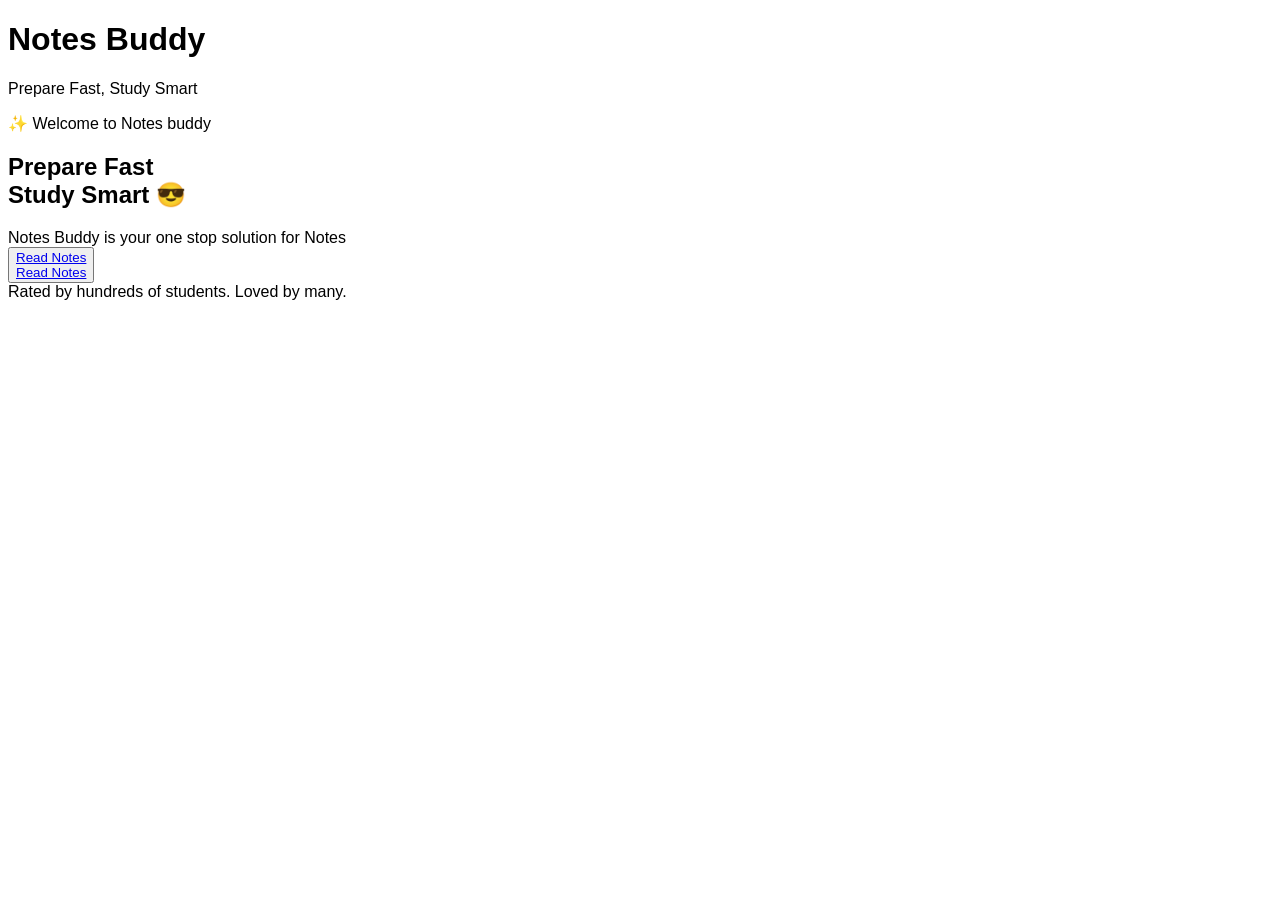
<file: frontend/index.html>
<!DOCTYPE html>
<html lang="en">
<head>
    <meta charset="UTF-8">
    <meta name="viewport" content="width=device-width, initial-scale=1.0">
    <title>Notes Buddy</title>
    <link href="styles.css" rel="stylesheet">
</head>
<body>
    <div class="container mx-auto px-4">
        <header class="text-center py-6">
            <h1 class="text-4xl font-bold">Notes Buddy</h1>
            <p class="text-lg">Prepare Fast, Study Smart</p>
        </header>
        <main>
            <section class="hero-section h-96 flex flex-col items-center justify-center bg-gray-100 rounded-md">
                <div class="text-center space-y-2">
                    <div class="animated-shiny-text inline-flex items-center justify-center px-4 py-1 border rounded-full">
                        <span class="text-xs md:text-base">✨ Welcome to Notes buddy</span>
                    </div>
                    <h1 class="text-4xl font-bold py-2">
                        Prepare Fast
                        <br />
                        Study Smart <span class="text-white">😎</span>
                    </h1>
                    <div class="text-lg">
                        Notes Buddy is your one stop solution for <span class="font-bold">Notes</span>
                    </div>
                </div>
                <div class="pt-20 flex flex-col md:flex-row items-center justify-between w-full space-y-6">
                    <div class="w-1/2 flex items-center justify-center">
                        <button class="group relative h-12 rounded-full border-2 border-purple-500 bg-gradient-to-r from-purple-700 to-blue-700 px-6 text-white">
                            <span class="relative inline-flex overflow-hidden">
                                <div class="translate-y-0 skew-y-0 transition duration-500 group-hover:-translate-y-full group-hover:skew-y-12">
                                    <a href="/notes">Read Notes</a>
                                </div>
                                <div class="absolute translate-y-full skew-y-12 transition duration-500 group-hover:translate-y-0 group-hover:skew-y-0">
                                    <a href="/notes">Read Notes</a>
                                </div>
                            </span>
                        </button>
                    </div>
                    <div class="w-1/2 flex flex-col md:flex-row items-center justify-center py-4">
                        <span class="pl-4 py-4 text-xs text-gray-500 ml-4 text-left">
                            Rated by hundreds of students. Loved by many.
                        </span>
                    </div>
                </div>
            </section>
        </main>
    </div>
    <script src="scripts.js"></script>
</body>
</html>
</file>
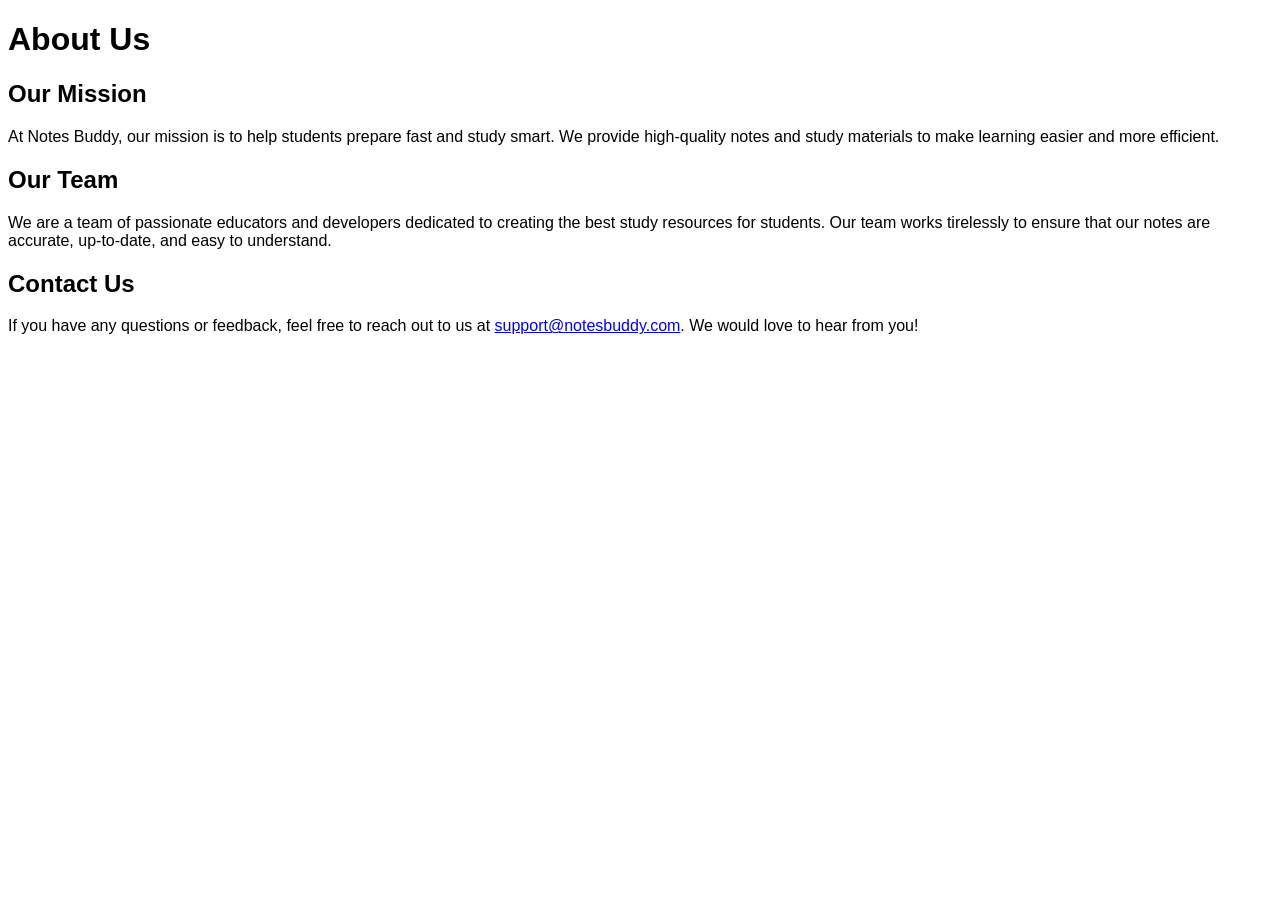
<file: frontend/about-us.html>
<!DOCTYPE html>
<html lang="en">
<head>
    <meta charset="UTF-8">
    <meta name="viewport" content="width=device-width, initial-scale=1.0">
    <title>About Us - Notes Buddy</title>
    <link href="styles.css" rel="stylesheet">
</head>
<body>
    <div class="container mx-auto px-4">
        <header class="text-center py-6">
            <h1 class="text-4xl font-bold">About Us</h1>
        </header>
        <main>
            <section class="about-section py-6">
                <div class="text-center space-y-4">
                    <h2 class="text-2xl font-bold">Our Mission</h2>
                    <p class="text-lg">At Notes Buddy, our mission is to help students prepare fast and study smart. We provide high-quality notes and study materials to make learning easier and more efficient.</p>
                </div>
                <div class="text-center space-y-4 mt-6">
                    <h2 class="text-2xl font-bold">Our Team</h2>
                    <p class="text-lg">We are a team of passionate educators and developers dedicated to creating the best study resources for students. Our team works tirelessly to ensure that our notes are accurate, up-to-date, and easy to understand.</p>
                </div>
                <div class="text-center space-y-4 mt-6">
                    <h2 class="text-2xl font-bold">Contact Us</h2>
                    <p class="text-lg">If you have any questions or feedback, feel free to reach out to us at <a href="mailto:support@notesbuddy.com" class="text-blue-500">support@notesbuddy.com</a>. We would love to hear from you!</p>
                </div>
            </section>
        </main>
    </div>
    <script src="scripts.js"></script>
</body>
</html>
</file>
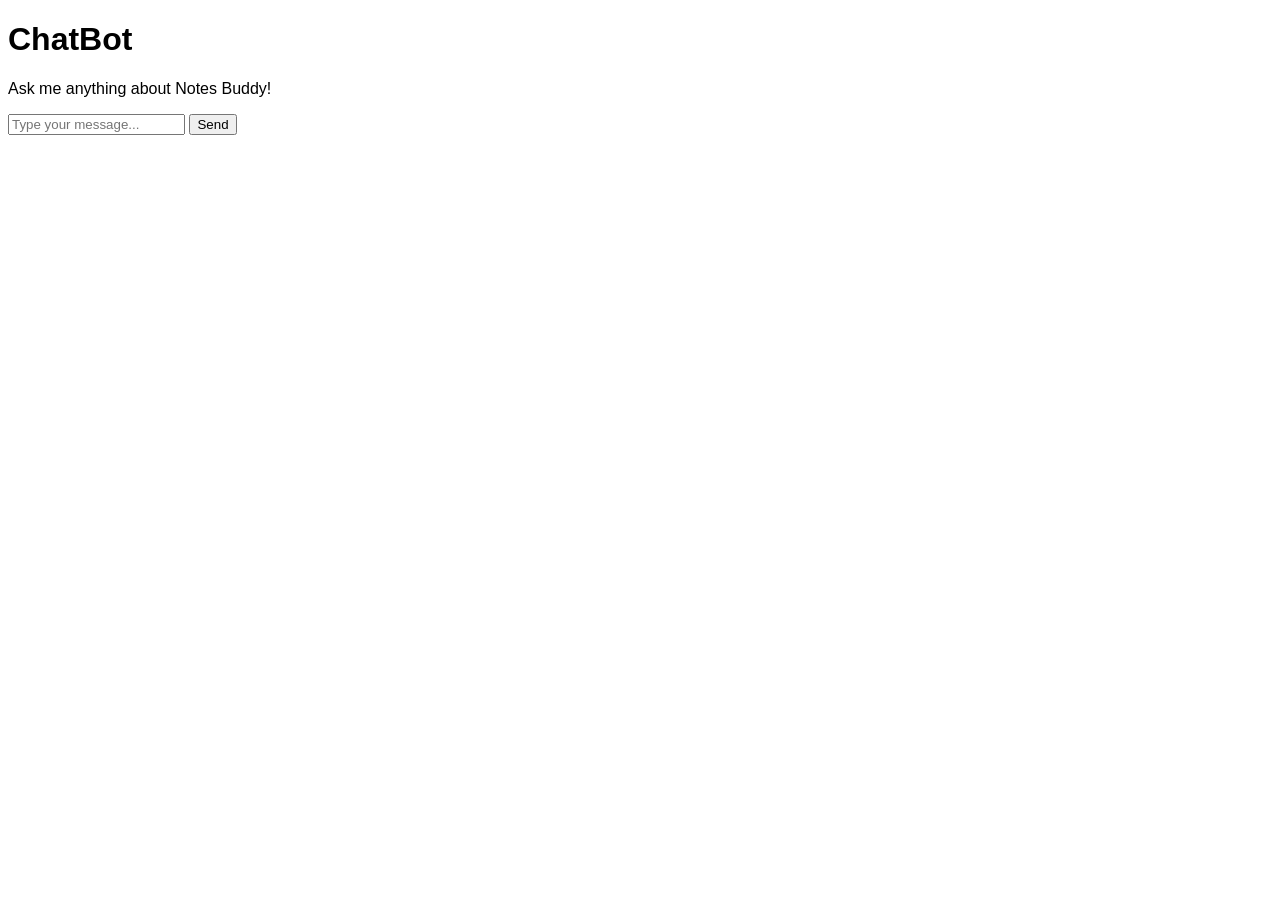
<file: frontend/chatbot.html>
<!DOCTYPE html>
<html lang="en">
<head>
    <meta charset="UTF-8">
    <meta name="viewport" content="width=device-width, initial-scale=1.0">
    <title>ChatBot - Notes Buddy</title>
    <link href="styles.css" rel="stylesheet">
</head>
<body>
    <div class="container mx-auto px-4">
        <header class="text-center py-6">
            <h1 class="text-4xl font-bold">ChatBot</h1>
            <p class="text-lg">Ask me anything about Notes Buddy!</p>
        </header>
        <main>
            <section class="chatbot-section flex flex-col items-center justify-center bg-gray-100 rounded-md p-6">
                <div class="chat-window w-full max-w-lg bg-white rounded-lg shadow-md p-4">
                    <div class="messages h-64 overflow-y-auto mb-4">
                        <!-- Messages will be dynamically added here -->
                    </div>
                    <div class="input-group flex items-center">
                        <input class="shadow appearance-none border rounded w-full py-2 px-3 text-gray-700 leading-tight focus:outline-none focus:shadow-outline" id="user-input" type="text" placeholder="Type your message...">
                        <button class="bg-blue-500 hover:bg-blue-700 text-white font-bold py-2 px-4 rounded focus:outline-none focus:shadow-outline ml-2" id="send-button">
                            Send
                        </button>
                    </div>
                </div>
            </section>
        </main>
    </div>
    <script src="scripts.js"></script>
    <script>
        document.addEventListener("DOMContentLoaded", function () {
            const messagesContainer = document.querySelector(".messages");
            const userInput = document.getElementById("user-input");
            const sendButton = document.getElementById("send-button");

            sendButton.addEventListener("click", function () {
                const userMessage = userInput.value.trim();
                if (userMessage) {
                    addMessage("You", userMessage);
                    userInput.value = "";
                    // Simulate bot response
                    setTimeout(function () {
                        addMessage("Bot", "This is a simulated response.");
                    }, 1000);
                }
            });

            function addMessage(sender, message) {
                const messageElement = document.createElement("div");
                messageElement.classList.add("message", "mb-2");
                messageElement.innerHTML = `<strong>${sender}:</strong> ${message}`;
                messagesContainer.appendChild(messageElement);
                messagesContainer.scrollTop = messagesContainer.scrollHeight;
            }
        });
    </script>
</body>
</html>
</file>
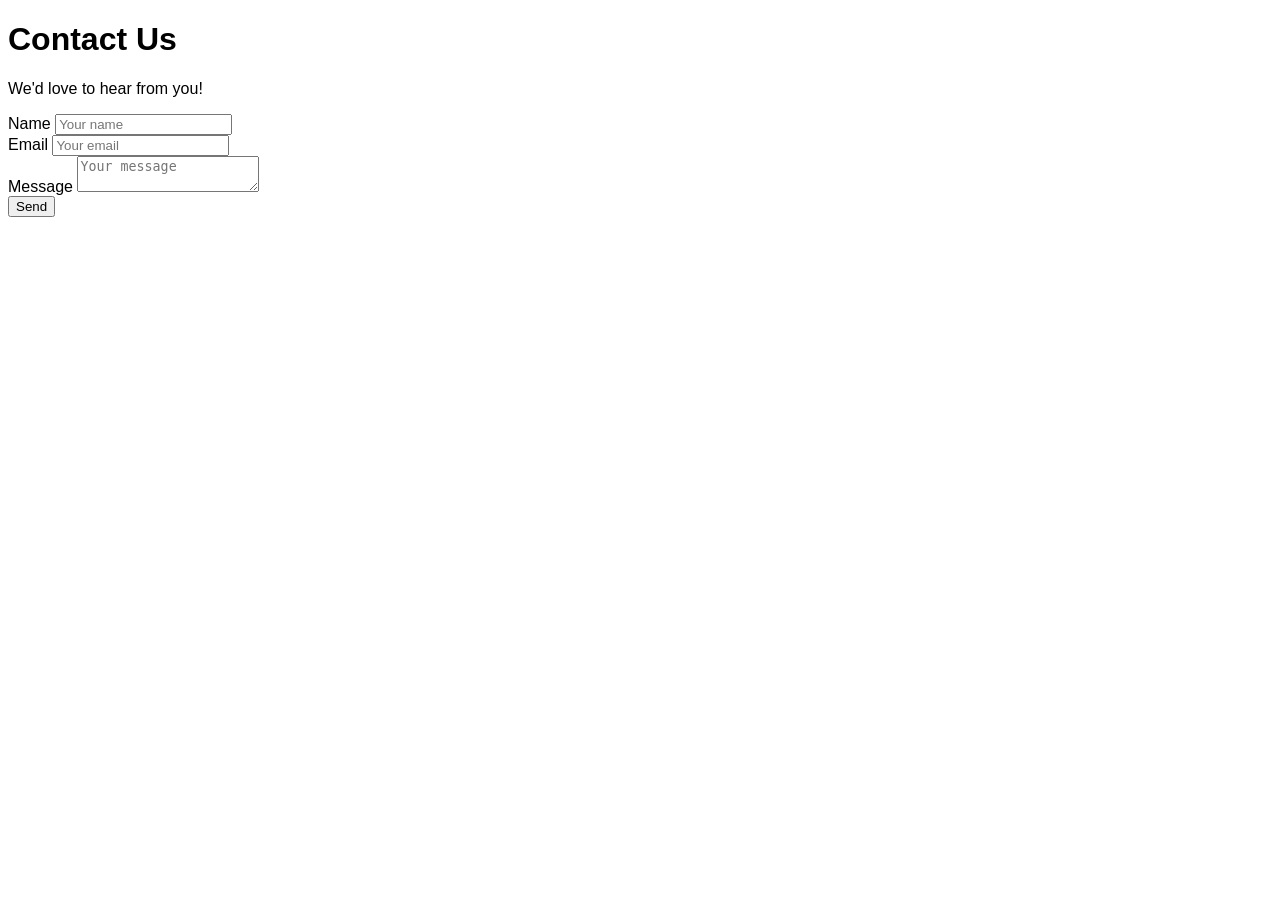
<file: frontend/contact-us.html>
<!DOCTYPE html>
<html lang="en">
<head>
    <meta charset="UTF-8">
    <meta name="viewport" content="width=device-width, initial-scale=1.0">
    <title>Contact Us - Notes Buddy</title>
    <link href="styles.css" rel="stylesheet">
</head>
<body>
    <div class="container mx-auto px-4">
        <header class="text-center py-6">
            <h1 class="text-4xl font-bold">Contact Us</h1>
            <p class="text-lg">We'd love to hear from you!</p>
        </header>
        <main>
            <section class="contact-section flex flex-col items-center justify-center bg-gray-100 rounded-md p-6">
                <form class="w-full max-w-lg">
                    <div class="mb-4">
                        <label class="block text-gray-700 text-sm font-bold mb-2" for="name">
                            Name
                        </label>
                        <input class="shadow appearance-none border rounded w-full py-2 px-3 text-gray-700 leading-tight focus:outline-none focus:shadow-outline" id="name" type="text" placeholder="Your name">
                    </div>
                    <div class="mb-4">
                        <label class="block text-gray-700 text-sm font-bold mb-2" for="email">
                            Email
                        </label>
                        <input class="shadow appearance-none border rounded w-full py-2 px-3 text-gray-700 leading-tight focus:outline-none focus:shadow-outline" id="email" type="email" placeholder="Your email">
                    </div>
                    <div class="mb-4">
                        <label class="block text-gray-700 text-sm font-bold mb-2" for="message">
                            Message
                        </label>
                        <textarea class="shadow appearance-none border rounded w-full py-2 px-3 text-gray-700 leading-tight focus:outline-none focus:shadow-outline" id="message" placeholder="Your message"></textarea>
                    </div>
                    <div class="flex items-center justify-between">
                        <button class="bg-blue-500 hover:bg-blue-700 text-white font-bold py-2 px-4 rounded focus:outline-none focus:shadow-outline" type="button">
                            Send
                        </button>
                    </div>
                </form>
            </section>
        </main>
    </div>
    <script src="scripts.js"></script>
</body>
</html>
</file>
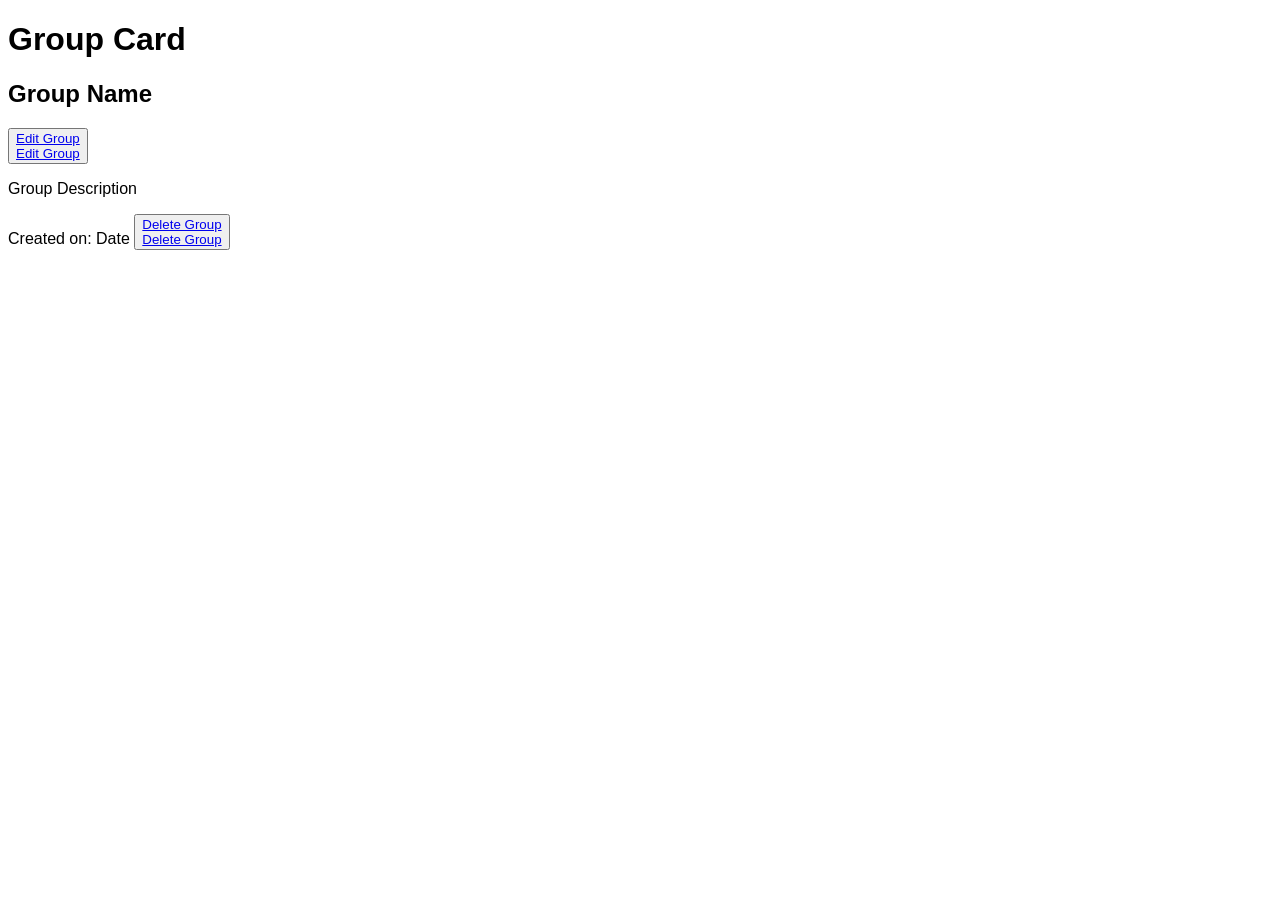
<file: frontend/group-card.html>
<!DOCTYPE html>
<html lang="en">
<head>
    <meta charset="UTF-8">
    <meta name="viewport" content="width=device-width, initial-scale=1.0">
    <title>Group Card</title>
    <link href="styles.css" rel="stylesheet">
</head>
<body>
    <div class="container mx-auto px-4">
        <header class="text-center py-6">
            <h1 class="text-4xl font-bold">Group Card</h1>
        </header>
        <main>
            <section class="group-card-section bg-gray-100 rounded-md p-6">
                <div class="group-card-header flex items-center justify-between">
                    <h2 class="text-2xl font-bold">Group Name</h2>
                    <button class="group relative h-10 rounded-full border-2 border-purple-500 bg-gradient-to-r from-purple-700 to-blue-700 px-4 text-white">
                        <span class="relative inline-flex overflow-hidden">
                            <div class="translate-y-0 skew-y-0 transition duration-500 group-hover:-translate-y-full group-hover:skew-y-12">
                                <a href="/group/edit">Edit Group</a>
                            </div>
                            <div class="absolute translate-y-full skew-y-12 transition duration-500 group-hover:translate-y-0 group-hover:skew-y-0">
                                <a href="/group/edit">Edit Group</a>
                            </div>
                        </span>
                    </button>
                </div>
                <div class="group-card-content mt-4">
                    <p class="text-lg">Group Description</p>
                </div>
                <div class="group-card-footer mt-6 flex items-center justify-between">
                    <span class="text-sm text-gray-500">Created on: <span class="font-bold">Date</span></span>
                    <button class="group relative h-10 rounded-full border-2 border-red-500 bg-gradient-to-r from-red-700 to-orange-700 px-4 text-white">
                        <span class="relative inline-flex overflow-hidden">
                            <div class="translate-y-0 skew-y-0 transition duration-500 group-hover:-translate-y-full group-hover:skew-y-12">
                                <a href="/group/delete">Delete Group</a>
                            </div>
                            <div class="absolute translate-y-full skew-y-12 transition duration-500 group-hover:translate-y-0 group-hover:skew-y-0">
                                <a href="/group/delete">Delete Group</a>
                            </div>
                        </span>
                    </button>
                </div>
            </section>
        </main>
    </div>
    <script src="scripts.js"></script>
</body>
</html>
</file>
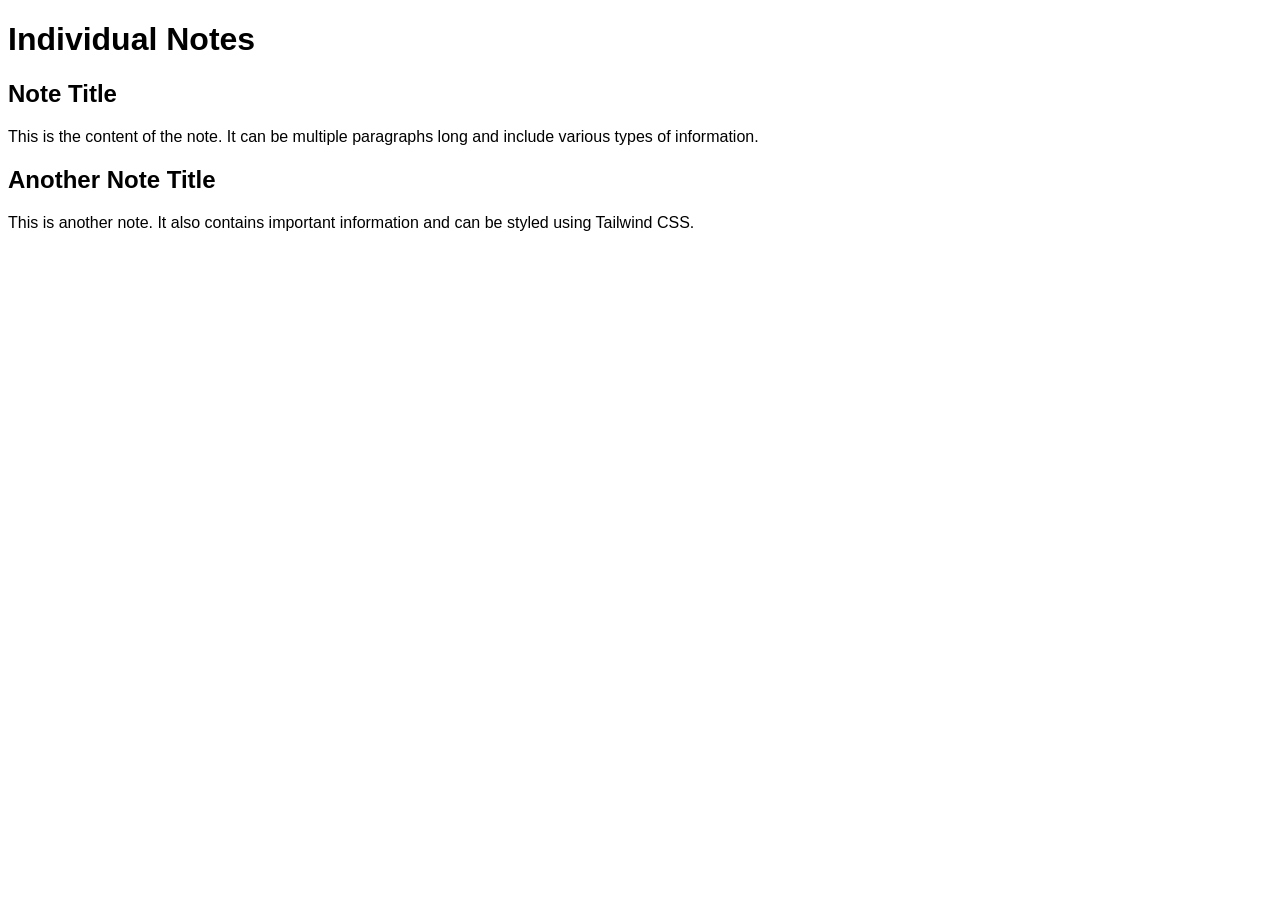
<file: frontend/individual-notes.html>
<!DOCTYPE html>
<html lang="en">
<head>
    <meta charset="UTF-8">
    <meta name="viewport" content="width=device-width, initial-scale=1.0">
    <title>Individual Notes</title>
    <link href="styles.css" rel="stylesheet">
</head>
<body>
    <div class="container mx-auto px-4">
        <header class="text-center py-6">
            <h1 class="text-4xl font-bold">Individual Notes</h1>
        </header>
        <main>
            <section class="notes-section py-6">
                <div class="note-card bg-white p-4 rounded-md shadow-md mb-4">
                    <h2 class="text-2xl font-bold mb-2">Note Title</h2>
                    <p class="text-gray-700">This is the content of the note. It can be multiple paragraphs long and include various types of information.</p>
                </div>
                <div class="note-card bg-white p-4 rounded-md shadow-md mb-4">
                    <h2 class="text-2xl font-bold mb-2">Another Note Title</h2>
                    <p class="text-gray-700">This is another note. It also contains important information and can be styled using Tailwind CSS.</p>
                </div>
            </section>
        </main>
    </div>
    <script src="scripts.js"></script>
</body>
</html>
</file>
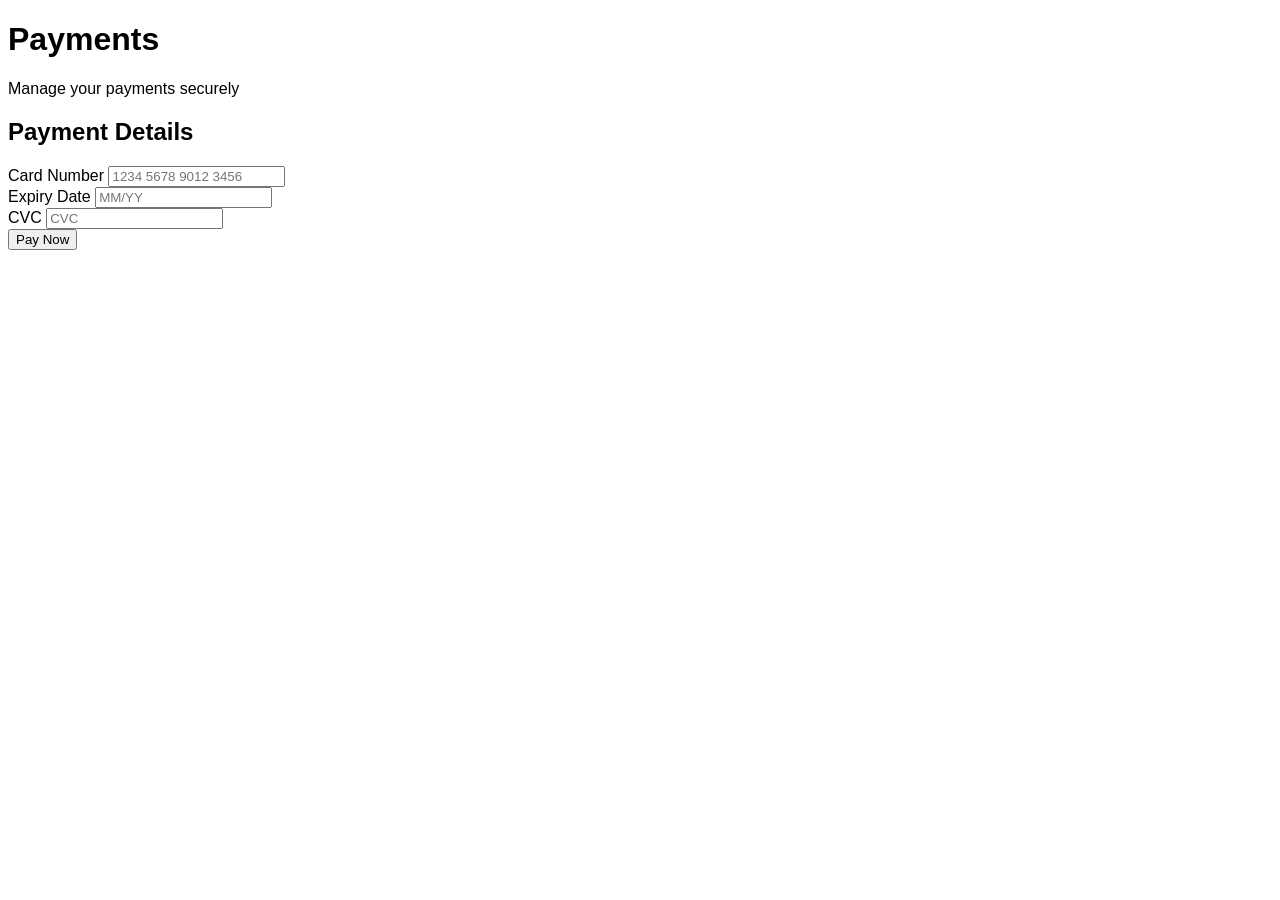
<file: frontend/payments.html>
<!DOCTYPE html>
<html lang="en">
<head>
    <meta charset="UTF-8">
    <meta name="viewport" content="width=device-width, initial-scale=1.0">
    <title>Payments</title>
    <link href="styles.css" rel="stylesheet">
</head>
<body>
    <div class="container mx-auto px-4">
        <header class="text-center py-6">
            <h1 class="text-4xl font-bold">Payments</h1>
            <p class="text-lg">Manage your payments securely</p>
        </header>
        <main>
            <section class="payment-section h-96 flex flex-col items-center justify-center bg-gray-100 rounded-md">
                <div class="text-center space-y-2">
                    <h2 class="text-2xl font-bold py-2">Payment Details</h2>
                    <form class="w-full max-w-lg">
                        <div class="flex flex-wrap -mx-3 mb-6">
                            <div class="w-full px-3">
                                <label class="block uppercase tracking-wide text-gray-700 text-xs font-bold mb-2" for="grid-card-number">
                                    Card Number
                                </label>
                                <input class="appearance-none block w-full bg-gray-200 text-gray-700 border border-gray-200 rounded py-3 px-4 leading-tight focus:outline-none focus:bg-white focus:border-gray-500" id="grid-card-number" type="text" placeholder="1234 5678 9012 3456">
                            </div>
                        </div>
                        <div class="flex flex-wrap -mx-3 mb-6">
                            <div class="w-full md:w-1/2 px-3 mb-6 md:mb-0">
                                <label class="block uppercase tracking-wide text-gray-700 text-xs font-bold mb-2" for="grid-expiry-date">
                                    Expiry Date
                                </label>
                                <input class="appearance-none block w-full bg-gray-200 text-gray-700 border border-gray-200 rounded py-3 px-4 leading-tight focus:outline-none focus:bg-white focus:border-gray-500" id="grid-expiry-date" type="text" placeholder="MM/YY">
                            </div>
                            <div class="w-full md:w-1/2 px-3">
                                <label class="block uppercase tracking-wide text-gray-700 text-xs font-bold mb-2" for="grid-cvc">
                                    CVC
                                </label>
                                <input class="appearance-none block w-full bg-gray-200 text-gray-700 border border-gray-200 rounded py-3 px-4 leading-tight focus:outline-none focus:bg-white focus:border-gray-500" id="grid-cvc" type="text" placeholder="CVC">
                            </div>
                        </div>
                        <div class="flex items-center justify-between">
                            <button class="bg-blue-500 hover:bg-blue-700 text-white font-bold py-2 px-4 rounded focus:outline-none focus:shadow-outline" type="button">
                                Pay Now
                            </button>
                        </div>
                    </form>
                </div>
            </section>
        </main>
    </div>
    <script src="scripts.js"></script>
</body>
</html>
</file>
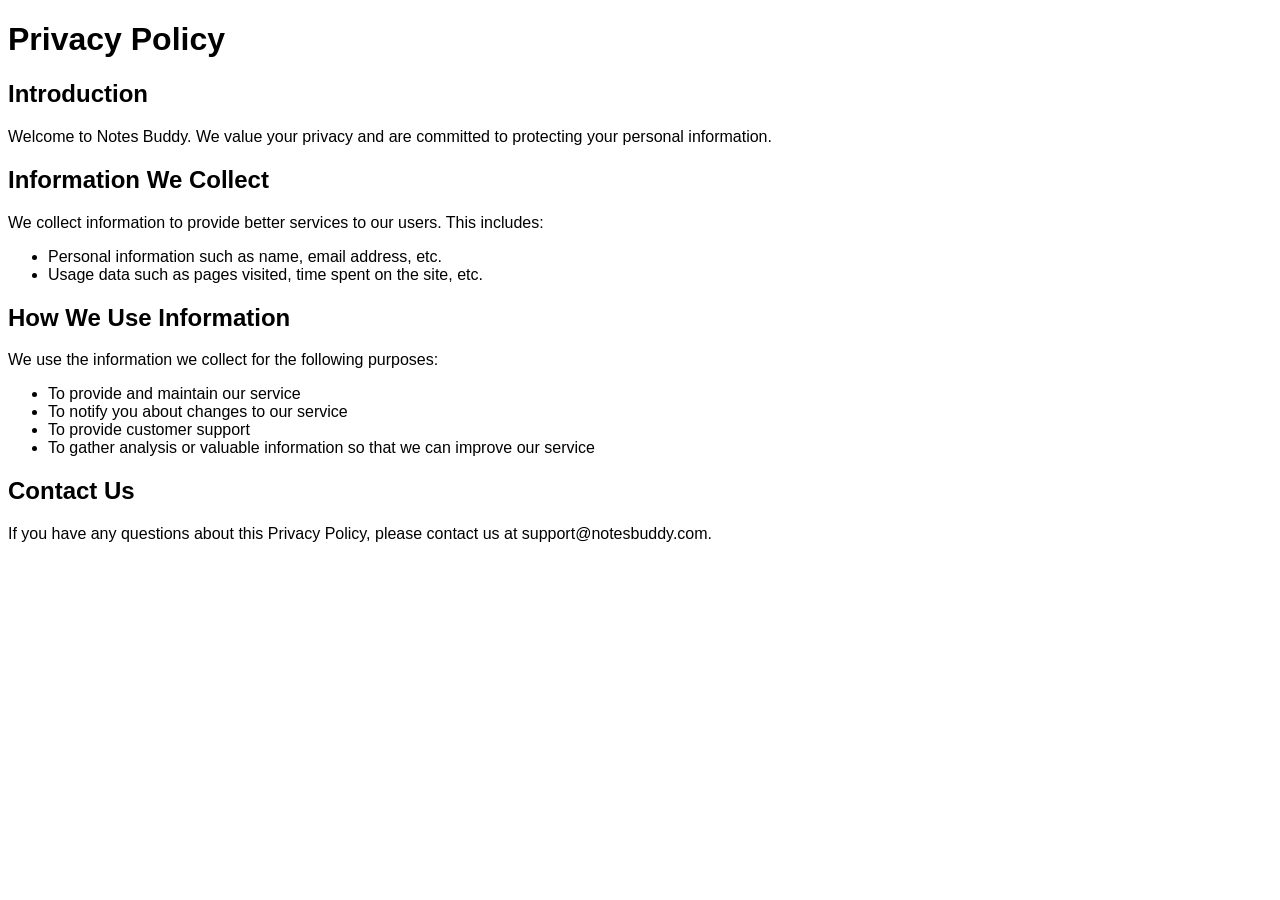
<file: frontend/privacy-policy.html>
<!DOCTYPE html>
<html lang="en">
<head>
    <meta charset="UTF-8">
    <meta name="viewport" content="width=device-width, initial-scale=1.0">
    <title>Privacy Policy - Notes Buddy</title>
    <link href="styles.css" rel="stylesheet">
</head>
<body>
    <div class="container mx-auto px-4">
        <header class="text-center py-6">
            <h1 class="text-4xl font-bold">Privacy Policy</h1>
        </header>
        <main>
            <section class="privacy-policy-section bg-gray-100 rounded-md p-6">
                <h2 class="text-2xl font-bold mb-4">Introduction</h2>
                <p class="mb-4">Welcome to Notes Buddy. We value your privacy and are committed to protecting your personal information.</p>
                <h2 class="text-2xl font-bold mb-4">Information We Collect</h2>
                <p class="mb-4">We collect information to provide better services to our users. This includes:</p>
                <ul class="list-disc list-inside mb-4">
                    <li>Personal information such as name, email address, etc.</li>
                    <li>Usage data such as pages visited, time spent on the site, etc.</li>
                </ul>
                <h2 class="text-2xl font-bold mb-4">How We Use Information</h2>
                <p class="mb-4">We use the information we collect for the following purposes:</p>
                <ul class="list-disc list-inside mb-4">
                    <li>To provide and maintain our service</li>
                    <li>To notify you about changes to our service</li>
                    <li>To provide customer support</li>
                    <li>To gather analysis or valuable information so that we can improve our service</li>
                </ul>
                <h2 class="text-2xl font-bold mb-4">Contact Us</h2>
                <p>If you have any questions about this Privacy Policy, please contact us at support@notesbuddy.com.</p>
            </section>
        </main>
    </div>
    <script src="scripts.js"></script>
</body>
</html>
</file>
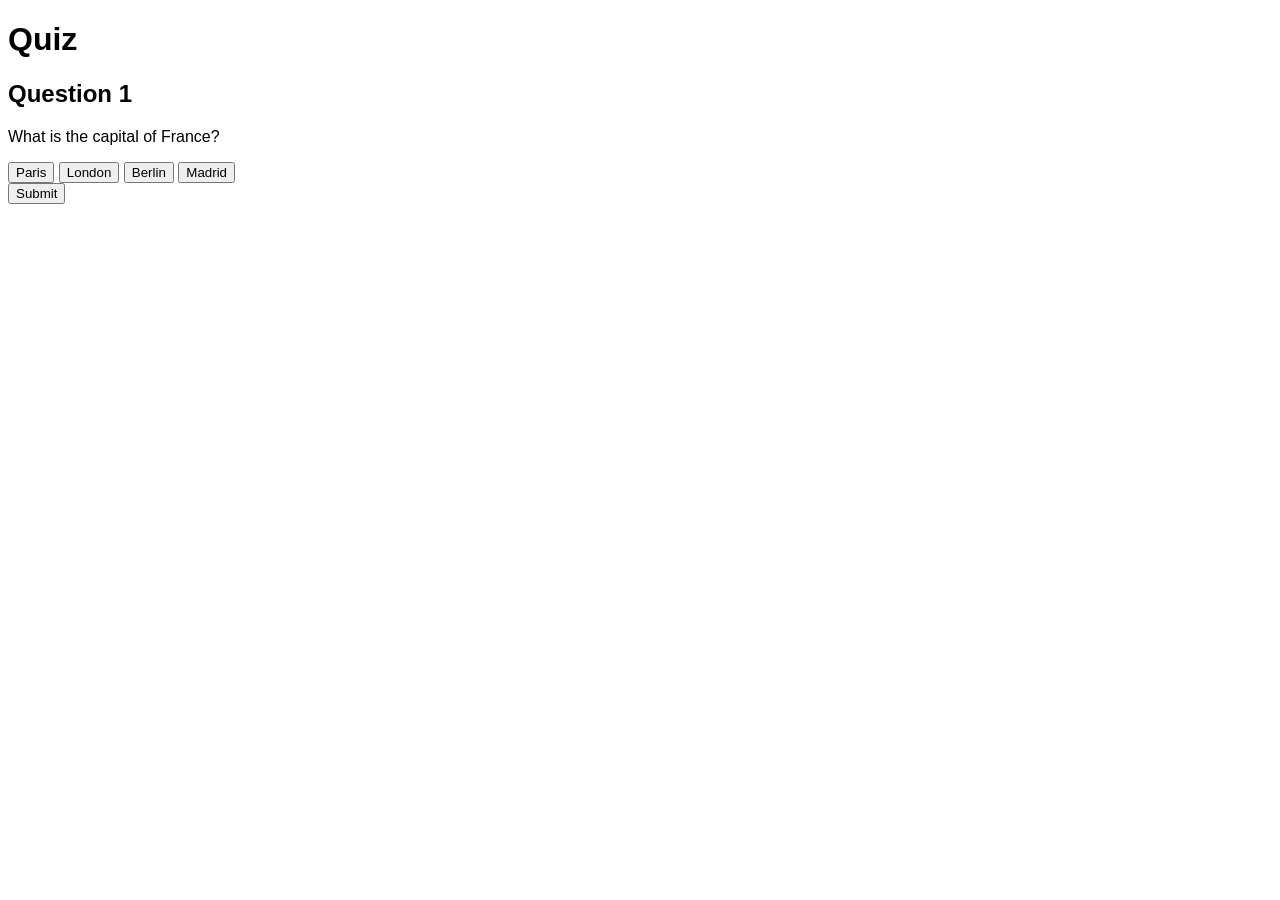
<file: frontend/quiz.html>
<!DOCTYPE html>
<html lang="en">
<head>
    <meta charset="UTF-8">
    <meta name="viewport" content="width=device-width, initial-scale=1.0">
    <title>Quiz</title>
    <link href="styles.css" rel="stylesheet">
</head>
<body>
    <div class="container mx-auto px-4">
        <header class="text-center py-6">
            <h1 class="text-4xl font-bold">Quiz</h1>
        </header>
        <main>
            <section class="quiz-section flex flex-col items-center justify-center bg-gray-100 rounded-md p-6">
                <div class="quiz-container w-full max-w-md">
                    <div class="question-container mb-4">
                        <h2 class="text-2xl font-bold">Question 1</h2>
                        <p class="text-lg">What is the capital of France?</p>
                    </div>
                    <div class="options-container space-y-2">
                        <button class="option-button w-full py-2 px-4 bg-blue-500 text-white rounded-md">Paris</button>
                        <button class="option-button w-full py-2 px-4 bg-blue-500 text-white rounded-md">London</button>
                        <button class="option-button w-full py-2 px-4 bg-blue-500 text-white rounded-md">Berlin</button>
                        <button class="option-button w-full py-2 px-4 bg-blue-500 text-white rounded-md">Madrid</button>
                    </div>
                    <div class="submit-container mt-6">
                        <button class="submit-button w-full py-2 px-4 bg-green-500 text-white rounded-md">Submit</button>
                    </div>
                </div>
            </section>
        </main>
    </div>
    <script src="scripts.js"></script>
</body>
</html>
</file>
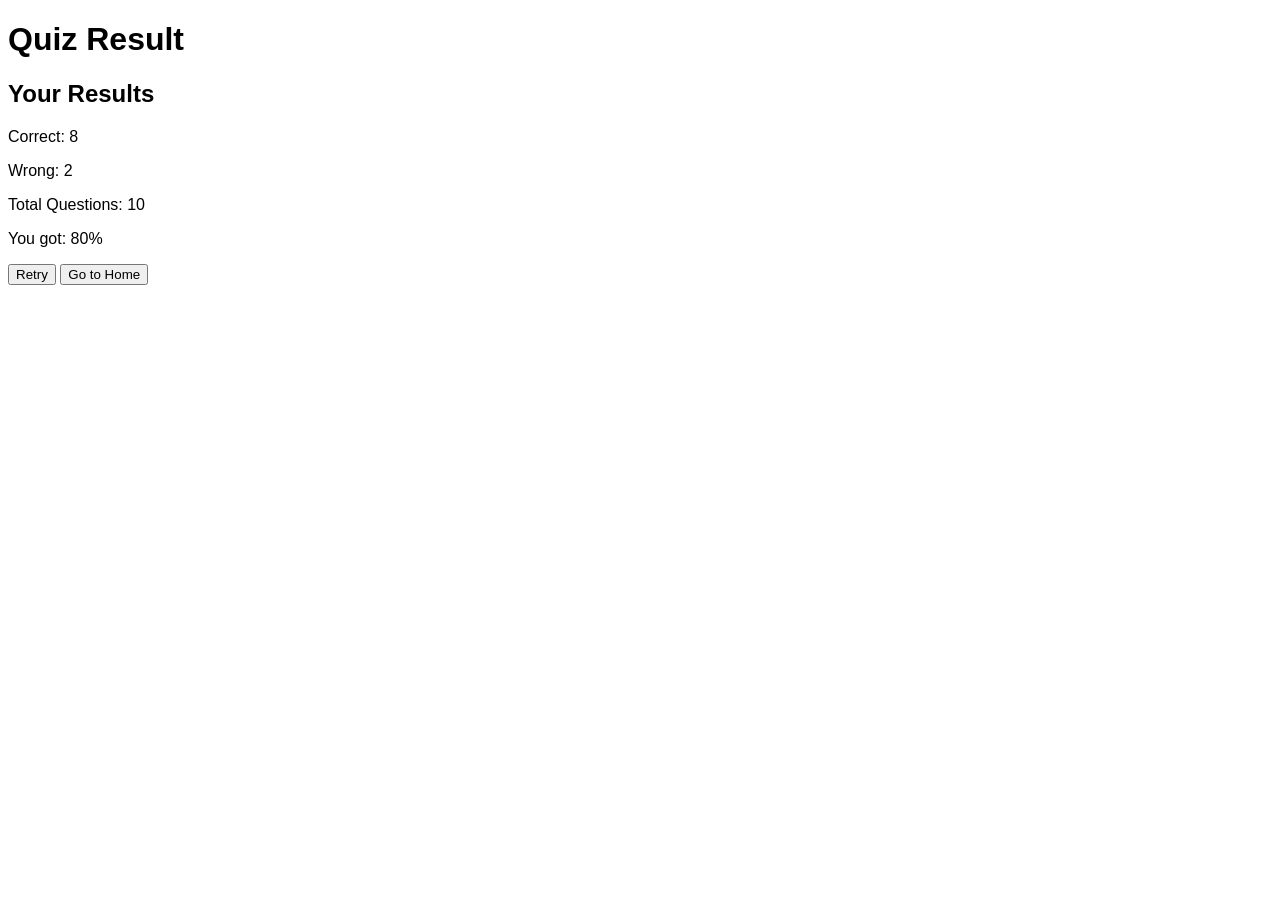
<file: frontend/result.html>
<!DOCTYPE html>
<html lang="en">
<head>
    <meta charset="UTF-8">
    <meta name="viewport" content="width=device-width, initial-scale=1.0">
    <title>Quiz Result</title>
    <link href="styles.css" rel="stylesheet">
</head>
<body>
    <div class="container mx-auto px-4">
        <header class="text-center py-6">
            <h1 class="text-4xl font-bold">Quiz Result</h1>
        </header>
        <main>
            <section class="result-section flex flex-col items-center justify-center bg-gray-100 rounded-md p-6">
                <div class="result-container w-full max-w-md">
                    <div class="result-details mb-4">
                        <h2 class="text-2xl font-bold">Your Results</h2>
                        <p class="text-lg">Correct: <span class="text-green-500">8</span></p>
                        <p class="text-lg">Wrong: <span class="text-red-500">2</span></p>
                        <p class="text-lg">Total Questions: 10</p>
                        <p class="text-lg">You got: <span class="text-yellow-500">80%</span></p>
                    </div>
                    <div class="actions-container mt-6">
                        <button class="retry-button w-full py-2 px-4 bg-blue-500 text-white rounded-md">Retry</button>
                        <button class="home-button w-full py-2 px-4 bg-green-500 text-white rounded-md mt-2">Go to Home</button>
                    </div>
                </div>
            </section>
        </main>
    </div>
    <script src="scripts.js"></script>
</body>
</html>
</file>
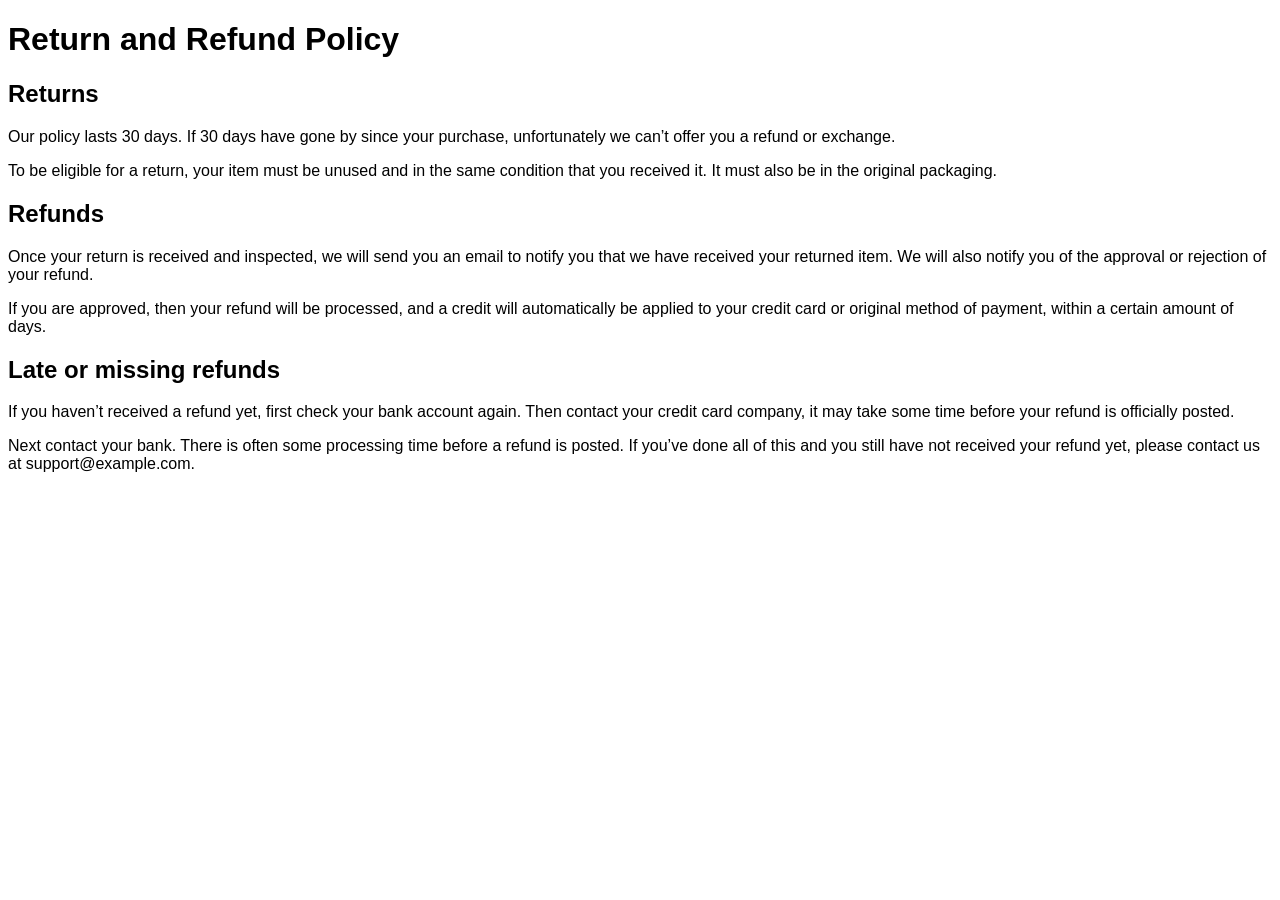
<file: frontend/return-and-refund.html>
<!DOCTYPE html>
<html lang="en">
<head>
    <meta charset="UTF-8">
    <meta name="viewport" content="width=device-width, initial-scale=1.0">
    <title>Return and Refund Policy</title>
    <link href="styles.css" rel="stylesheet">
</head>
<body>
    <div class="container mx-auto px-4">
        <header class="text-center py-6">
            <h1 class="text-4xl font-bold">Return and Refund Policy</h1>
        </header>
        <main>
            <section class="policy-section bg-gray-100 p-6 rounded-md">
                <h2 class="text-2xl font-bold mb-4">Returns</h2>
                <p class="mb-4">Our policy lasts 30 days. If 30 days have gone by since your purchase, unfortunately we can’t offer you a refund or exchange.</p>
                <p class="mb-4">To be eligible for a return, your item must be unused and in the same condition that you received it. It must also be in the original packaging.</p>
                <h2 class="text-2xl font-bold mb-4">Refunds</h2>
                <p class="mb-4">Once your return is received and inspected, we will send you an email to notify you that we have received your returned item. We will also notify you of the approval or rejection of your refund.</p>
                <p class="mb-4">If you are approved, then your refund will be processed, and a credit will automatically be applied to your credit card or original method of payment, within a certain amount of days.</p>
                <h2 class="text-2xl font-bold mb-4">Late or missing refunds</h2>
                <p class="mb-4">If you haven’t received a refund yet, first check your bank account again. Then contact your credit card company, it may take some time before your refund is officially posted.</p>
                <p class="mb-4">Next contact your bank. There is often some processing time before a refund is posted. If you’ve done all of this and you still have not received your refund yet, please contact us at support@example.com.</p>
            </section>
        </main>
    </div>
    <script src="scripts.js"></script>
</body>
</html>
</file>
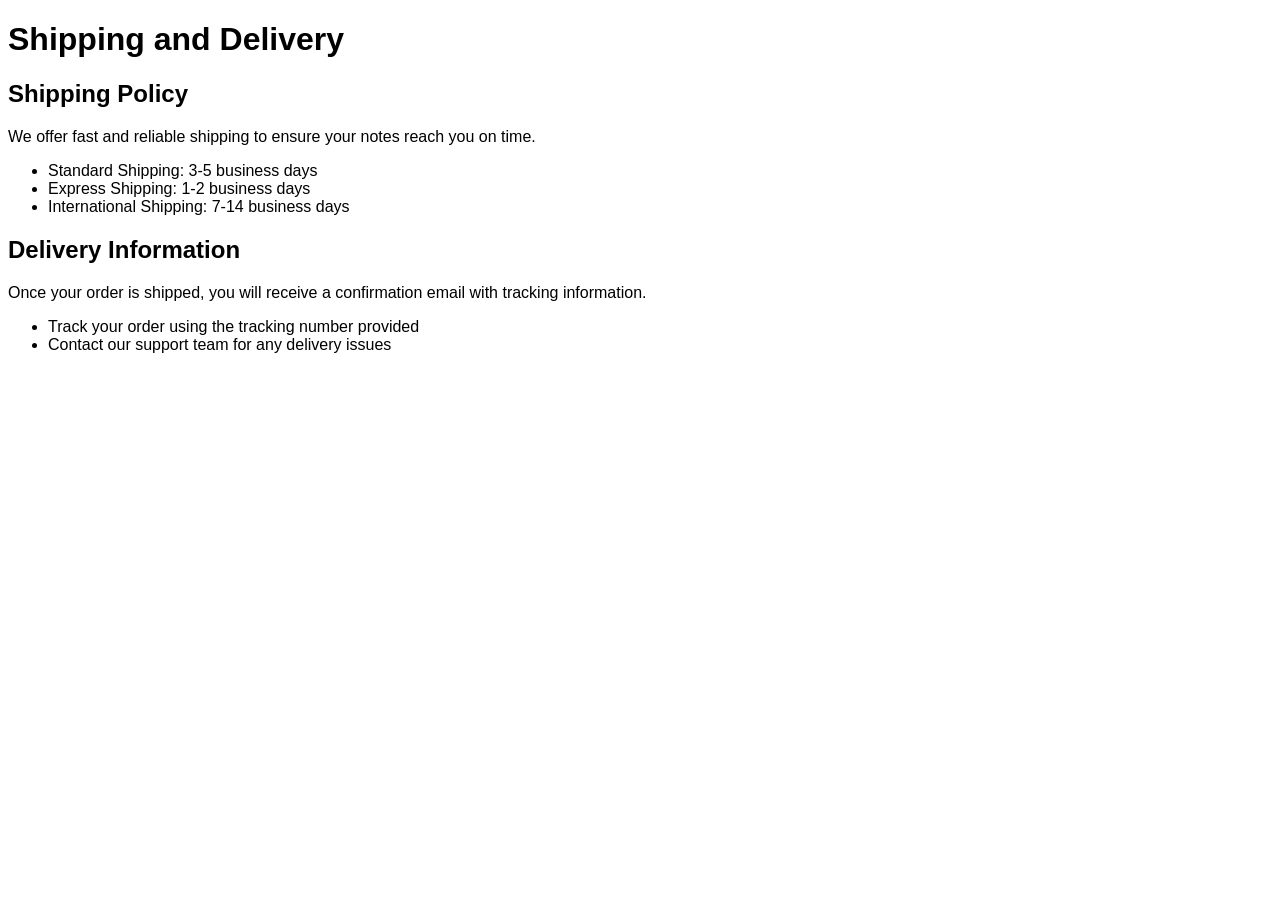
<file: frontend/shipping-and-delivery.html>
<!DOCTYPE html>
<html lang="en">
<head>
    <meta charset="UTF-8">
    <meta name="viewport" content="width=device-width, initial-scale=1.0">
    <title>Shipping and Delivery</title>
    <link href="styles.css" rel="stylesheet">
</head>
<body>
    <div class="container mx-auto px-4">
        <header class="text-center py-6">
            <h1 class="text-4xl font-bold">Shipping and Delivery</h1>
        </header>
        <main>
            <section class="shipping-section py-6">
                <h2 class="text-2xl font-bold">Shipping Policy</h2>
                <p class="text-lg py-2">We offer fast and reliable shipping to ensure your notes reach you on time.</p>
                <ul class="list-disc pl-6">
                    <li>Standard Shipping: 3-5 business days</li>
                    <li>Express Shipping: 1-2 business days</li>
                    <li>International Shipping: 7-14 business days</li>
                </ul>
            </section>
            <section class="delivery-section py-6">
                <h2 class="text-2xl font-bold">Delivery Information</h2>
                <p class="text-lg py-2">Once your order is shipped, you will receive a confirmation email with tracking information.</p>
                <ul class="list-disc pl-6">
                    <li>Track your order using the tracking number provided</li>
                    <li>Contact our support team for any delivery issues</li>
                </ul>
            </section>
        </main>
    </div>
    <script src="scripts.js"></script>
</body>
</html>
</file>
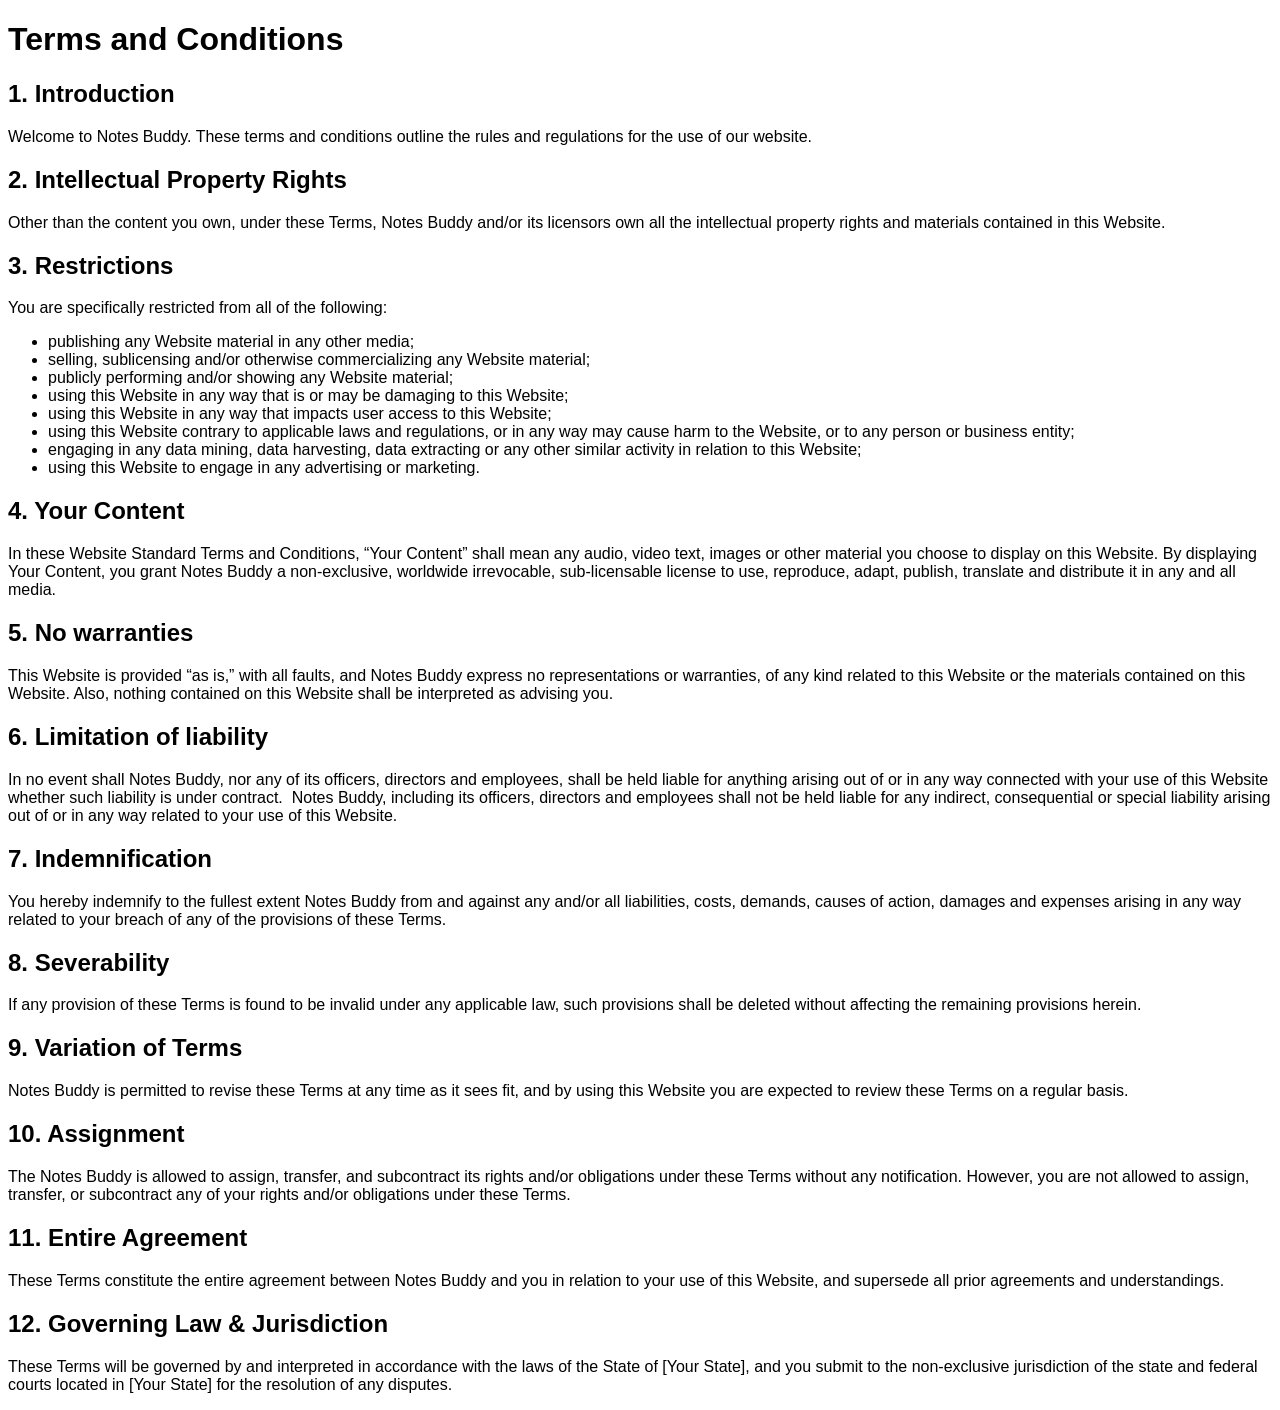
<file: frontend/terms-and-conditions.html>
<!DOCTYPE html>
<html lang="en">
<head>
    <meta charset="UTF-8">
    <meta name="viewport" content="width=device-width, initial-scale=1.0">
    <title>Terms and Conditions</title>
    <link href="styles.css" rel="stylesheet">
</head>
<body>
    <div class="container mx-auto px-4">
        <header class="text-center py-6">
            <h1 class="text-4xl font-bold">Terms and Conditions</h1>
        </header>
        <main>
            <section class="terms-section bg-gray-100 rounded-md p-6">
                <h2 class="text-2xl font-bold mb-4">1. Introduction</h2>
                <p class="mb-4">Welcome to Notes Buddy. These terms and conditions outline the rules and regulations for the use of our website.</p>
                
                <h2 class="text-2xl font-bold mb-4">2. Intellectual Property Rights</h2>
                <p class="mb-4">Other than the content you own, under these Terms, Notes Buddy and/or its licensors own all the intellectual property rights and materials contained in this Website.</p>
                
                <h2 class="text-2xl font-bold mb-4">3. Restrictions</h2>
                <p class="mb-4">You are specifically restricted from all of the following:</p>
                <ul class="list-disc list-inside mb-4">
                    <li>publishing any Website material in any other media;</li>
                    <li>selling, sublicensing and/or otherwise commercializing any Website material;</li>
                    <li>publicly performing and/or showing any Website material;</li>
                    <li>using this Website in any way that is or may be damaging to this Website;</li>
                    <li>using this Website in any way that impacts user access to this Website;</li>
                    <li>using this Website contrary to applicable laws and regulations, or in any way may cause harm to the Website, or to any person or business entity;</li>
                    <li>engaging in any data mining, data harvesting, data extracting or any other similar activity in relation to this Website;</li>
                    <li>using this Website to engage in any advertising or marketing.</li>
                </ul>
                
                <h2 class="text-2xl font-bold mb-4">4. Your Content</h2>
                <p class="mb-4">In these Website Standard Terms and Conditions, “Your Content” shall mean any audio, video text, images or other material you choose to display on this Website. By displaying Your Content, you grant Notes Buddy a non-exclusive, worldwide irrevocable, sub-licensable license to use, reproduce, adapt, publish, translate and distribute it in any and all media.</p>
                
                <h2 class="text-2xl font-bold mb-4">5. No warranties</h2>
                <p class="mb-4">This Website is provided “as is,” with all faults, and Notes Buddy express no representations or warranties, of any kind related to this Website or the materials contained on this Website. Also, nothing contained on this Website shall be interpreted as advising you.</p>
                
                <h2 class="text-2xl font-bold mb-4">6. Limitation of liability</h2>
                <p class="mb-4">In no event shall Notes Buddy, nor any of its officers, directors and employees, shall be held liable for anything arising out of or in any way connected with your use of this Website whether such liability is under contract.  Notes Buddy, including its officers, directors and employees shall not be held liable for any indirect, consequential or special liability arising out of or in any way related to your use of this Website.</p>
                
                <h2 class="text-2xl font-bold mb-4">7. Indemnification</h2>
                <p class="mb-4">You hereby indemnify to the fullest extent Notes Buddy from and against any and/or all liabilities, costs, demands, causes of action, damages and expenses arising in any way related to your breach of any of the provisions of these Terms.</p>
                
                <h2 class="text-2xl font-bold mb-4">8. Severability</h2>
                <p class="mb-4">If any provision of these Terms is found to be invalid under any applicable law, such provisions shall be deleted without affecting the remaining provisions herein.</p>
                
                <h2 class="text-2xl font-bold mb-4">9. Variation of Terms</h2>
                <p class="mb-4">Notes Buddy is permitted to revise these Terms at any time as it sees fit, and by using this Website you are expected to review these Terms on a regular basis.</p>
                
                <h2 class="text-2xl font-bold mb-4">10. Assignment</h2>
                <p class="mb-4">The Notes Buddy is allowed to assign, transfer, and subcontract its rights and/or obligations under these Terms without any notification. However, you are not allowed to assign, transfer, or subcontract any of your rights and/or obligations under these Terms.</p>
                
                <h2 class="text-2xl font-bold mb-4">11. Entire Agreement</h2>
                <p class="mb-4">These Terms constitute the entire agreement between Notes Buddy and you in relation to your use of this Website, and supersede all prior agreements and understandings.</p>
                
                <h2 class="text-2xl font-bold mb-4">12. Governing Law & Jurisdiction</h2>
                <p class="mb-4">These Terms will be governed by and interpreted in accordance with the laws of the State of [Your State], and you submit to the non-exclusive jurisdiction of the state and federal courts located in [Your State] for the resolution of any disputes.</p>
            </section>
        </main>
    </div>
    <script src="scripts.js"></script>
</body>
</html>
</file>
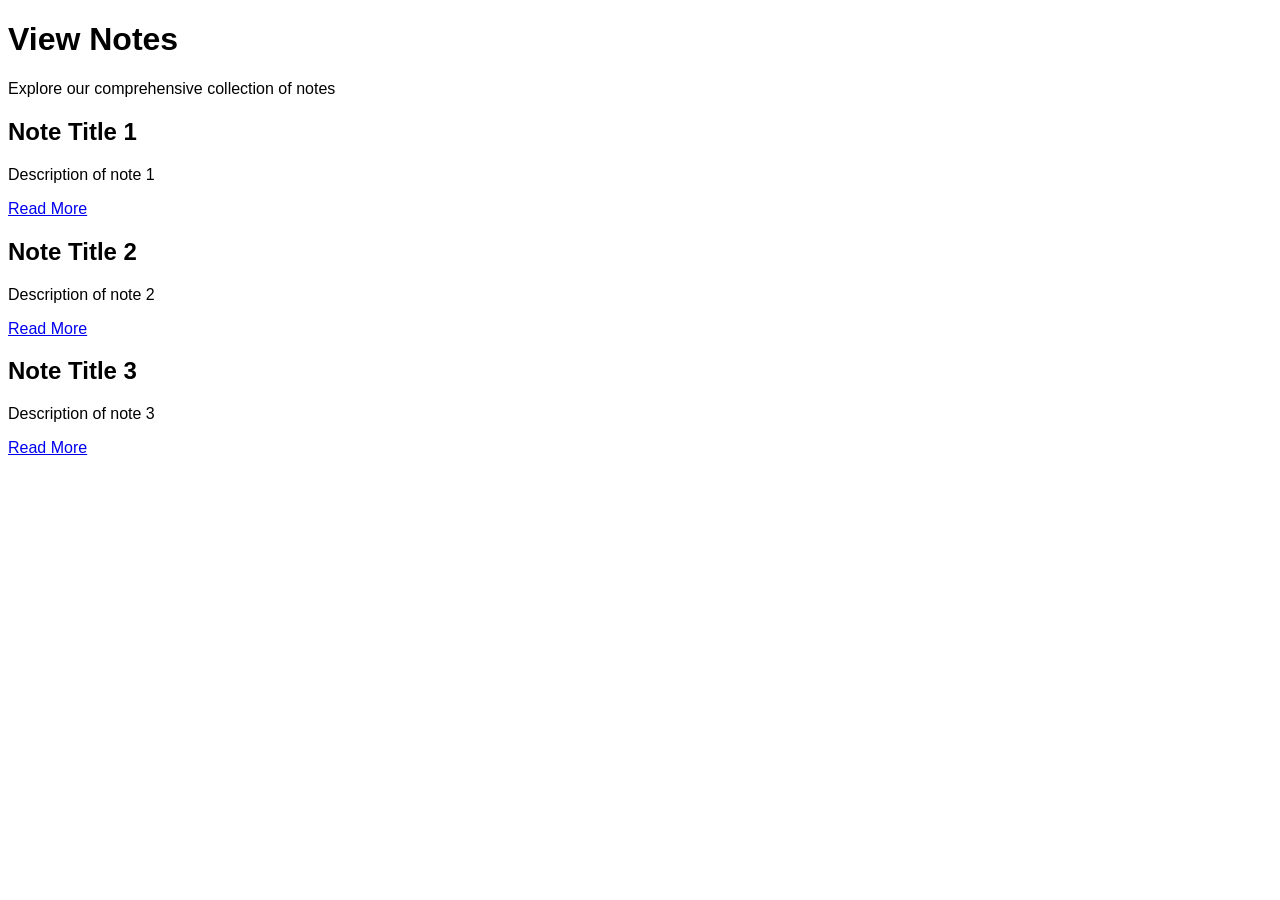
<file: frontend/view-notes.html>
<!DOCTYPE html>
<html lang="en">
<head>
    <meta charset="UTF-8">
    <meta name="viewport" content="width=device-width, initial-scale=1.0">
    <title>View Notes | Notes Buddy</title>
    <link href="styles.css" rel="stylesheet">
</head>
<body>
    <div class="container mx-auto px-4">
        <header class="text-center py-6">
            <h1 class="text-4xl font-bold">View Notes</h1>
            <p class="text-lg">Explore our comprehensive collection of notes</p>
        </header>
        <main>
            <section class="notes-section py-6">
                <div class="grid grid-cols-1 md:grid-cols-2 lg:grid-cols-3 gap-6">
                    <div class="note-card bg-white p-4 rounded-md shadow-md">
                        <h2 class="text-2xl font-bold">Note Title 1</h2>
                        <p class="text-gray-600">Description of note 1</p>
                        <a href="individual-notes.html" class="text-blue-500">Read More</a>
                    </div>
                    <div class="note-card bg-white p-4 rounded-md shadow-md">
                        <h2 class="text-2xl font-bold">Note Title 2</h2>
                        <p class="text-gray-600">Description of note 2</p>
                        <a href="individual-notes.html" class="text-blue-500">Read More</a>
                    </div>
                    <div class="note-card bg-white p-4 rounded-md shadow-md">
                        <h2 class="text-2xl font-bold">Note Title 3</h2>
                        <p class="text-gray-600">Description of note 3</p>
                        <a href="individual-notes.html" class="text-blue-500">Read More</a>
                    </div>
                </div>
            </section>
        </main>
    </div>
    <script src="scripts.js"></script>
</body>
</html>
</file>
<file: frontend/styles.css>
@tailwind base;
@tailwind components;
@tailwind utilities;

/* Custom styles */
body {
  font-family: 'Inter', sans-serif;
}

.header {
  @apply text-center py-6;
}

.hero-section {
  @apply h-96 flex flex-col items-center justify-center bg-gray-100 rounded-md;
}

.animated-shiny-text {
  @apply inline-flex items-center justify-center px-4 py-1 border rounded-full;
}

.hero-title {
  @apply text-4xl font-bold py-2;
}

.hero-subtitle {
  @apply text-lg;
}

.hero-button {
  @apply group relative h-12 rounded-full border-2 border-purple-500 bg-gradient-to-r from-purple-700 to-blue-700 px-6 text-white;
}

.hero-button span {
  @apply relative inline-flex overflow-hidden;
}

.hero-button div {
  @apply translate-y-0 skew-y-0 transition duration-500 group-hover:-translate-y-full group-hover:skew-y-12;
}

.hero-button div.absolute {
  @apply translate-y-full skew-y-12 transition duration-500 group-hover:translate-y-0 group-hover:skew-y-0;
}

.hero-rating {
  @apply pl-4 py-4 text-xs text-gray-500 ml-4 text-left;
}
</file>
